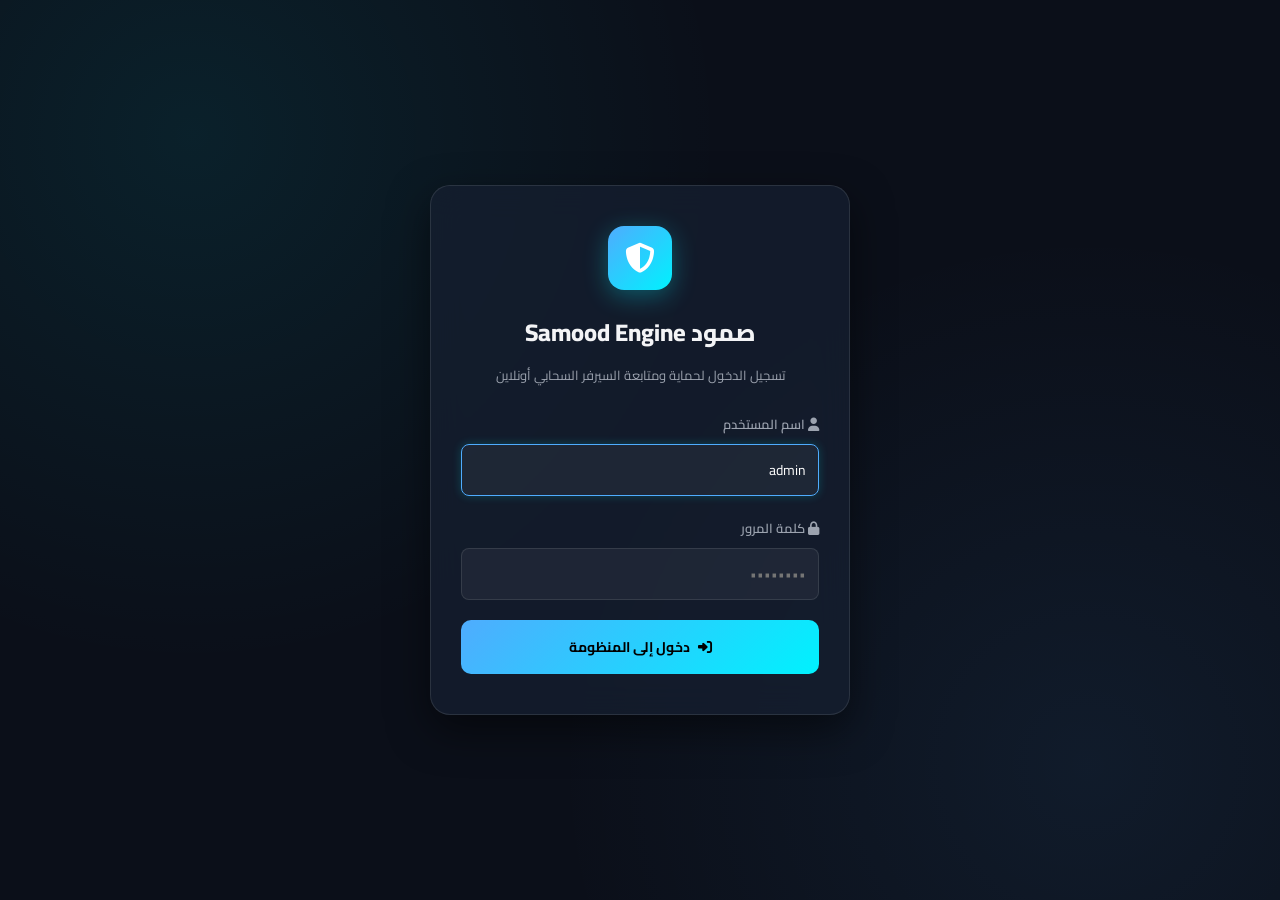
<file: static/login.html>
<!DOCTYPE html>
<html dir="rtl" lang="ar">
<head>
    <meta charset="UTF-8">
    <meta name="viewport" content="width=device-width, initial-scale=1.0">
    <title>تسجيل الدخول | منظومة صمود للتواصل والتوظيف</title>
    <link rel="preconnect" href="https://fonts.googleapis.com">
    <link rel="preconnect" href="https://fonts.gstatic.com" crossorigin>
    <link href="https://fonts.googleapis.com/css2?family=Cairo:wght@400;600;700;800&display=swap" rel="stylesheet">
    <link rel="stylesheet" href="https://cdnjs.cloudflare.com/ajax/libs/font-awesome/6.4.0/css/all.min.css">
    <link rel="stylesheet" href="style.css">
    <style>
        body {
            justify-content: center;
            align-items: center;
        }
        .login-card {
            width: 100%;
            max-width: 420px;
            background: var(--bg-card);
            backdrop-filter: var(--glass-blur);
            border: 1px solid var(--border-color);
            border-radius: 20px;
            padding: 40px 30px;
            box-shadow: 0 15px 40px rgba(0, 0, 0, 0.5);
            text-align: center;
        }
        .login-logo {
            width: 64px;
            height: 64px;
            background: linear-gradient(135deg, var(--accent-cyan), var(--accent-blue));
            border-radius: 16px;
            display: flex;
            align-items: center;
            justify-content: center;
            font-size: 30px;
            color: #fff;
            margin: 0 auto 20px;
            box-shadow: 0 6px 25px rgba(0, 242, 254, 0.3);
        }
        .login-card h2 {
            font-size: 24px;
            font-weight: 800;
            margin-bottom: 8px;
        }
        .login-card p {
            font-size: 13px;
            color: var(--text-muted);
            margin-bottom: 25px;
        }
        .form-group {
            margin-bottom: 20px;
            text-align: right;
        }
        .error-msg {
            background: rgba(239, 68, 68, 0.15);
            border: 1px solid var(--accent-red);
            color: var(--accent-red);
            padding: 10px;
            border-radius: 8px;
            font-size: 13px;
            margin-bottom: 20px;
            display: none;
        }
    </style>
</head>
<body>
    <div class="login-card">
        <div class="login-logo"><i class="fa-solid fa-shield-halved"></i></div>
        <h2>صمود <span>Samood Engine</span></h2>
        <p>تسجيل الدخول لحماية ومتابعة السيرفر السحابي أونلاين</p>

        <div class="error-msg" id="login-error"></div>

        <form id="login-form">
            <div class="form-group">
                <label><i class="fa-solid fa-user"></i> اسم المستخدم</label>
                <input type="text" id="username" value="admin" required autofocus>
            </div>
            <div class="form-group">
                <label><i class="fa-solid fa-lock"></i> كلمة المرور</label>
                <input type="password" id="password" placeholder="••••••••" required>
            </div>
            <button type="submit" class="btn btn-primary" style="width: 100%; justify-content: center; padding: 14px;">
                <i class="fa-solid fa-right-to-bracket"></i> دخول إلى المنظومة
            </button>
        </form>
    </div>

    <script>
        document.getElementById("login-form").addEventListener("submit", async (e) => {
            e.preventDefault();
            const errDiv = document.getElementById("login-error");
            errDiv.style.display = "none";

            const formData = new FormData();
            formData.append("username", document.getElementById("username").value);
            formData.append("password", document.getElementById("password").value);

            try {
                const res = await fetch("/api/login", {
                    method: "POST",
                    headers: { "Content-Type": "application/json" },
                    body: JSON.stringify({
                        username: document.getElementById("username").value,
                        password: document.getElementById("password").value
                    })
                });
                const data = await res.json();
                if (res.ok && data.success) {
                    // حفظ التوكن في الموقت المحلي والانتقال للوحة التحكم
                    document.cookie = `samood_session=${data.token}; path=/; max-age=604800`;
                    localStorage.setItem("samood_token", data.token);
                    window.location.href = "/index.html";
                } else {
                    errDiv.innerText = data.detail || "اسم المستخدم أو كلمة المرور غير صحيحة";
                    errDiv.style.display = "block";
                }
            } catch (err) {
                errDiv.innerText = "فشل الاتصال بالسيرفر: " + err;
                errDiv.style.display = "block";
            }
        });
    </script>
</body>
</html>
</file>
<file: static/style.css>
:root {
    --bg-dark: #0b0f19;
    --bg-card: rgba(22, 31, 49, 0.75);
    --border-color: rgba(255, 255, 255, 0.1);
    --accent-blue: #00f2fe;
    --accent-cyan: #4facfe;
    --accent-green: #10b981;
    --accent-red: #ef4444;
    --accent-orange: #f59e0b;
    --text-main: #f3f4f6;
    --text-muted: #9ca3af;
    --glass-blur: blur(16px);
}

* {
    box-sizing: border-box;
    margin: 0;
    padding: 0;
    font-family: 'Cairo', sans-serif;
}

body {
    background-color: var(--bg-dark);
    background-image: 
        radial-gradient(circle at 15% 15%, rgba(0, 242, 254, 0.08) 0%, transparent 40%),
        radial-gradient(circle at 85% 85%, rgba(79, 172, 254, 0.08) 0%, transparent 40%);
    color: var(--text-main);
    min-height: 100vh;
    display: flex;
    flex-direction: column;
}

/* Custom Select Dropdown Dark Glassmorphism Styling */
select option {
    background-color: #0f172a !important;
    color: #f8fafc !important;
    padding: 12px !important;
    font-size: 14px !important;
}

select option:hover, select option:focus, select option:active, select option:checked {
    background-color: #1e293b !important;
    color: var(--accent-cyan) !important;
}

/* Custom Ultra-Premium Glowing Scrollbars */
::-webkit-scrollbar {
    width: 8px;
    height: 8px;
}

::-webkit-scrollbar-track {
    background: rgba(11, 15, 25, 0.8);
    border-radius: 4px;
}

::-webkit-scrollbar-thumb {
    background: linear-gradient(180deg, var(--accent-cyan), var(--accent-blue));
    border-radius: 4px;
    box-shadow: 0 0 10px rgba(0, 242, 254, 0.5);
}

::-webkit-scrollbar-thumb:hover {
    background: var(--accent-blue);
}

/* Modal Overlay Styling */
.modal-overlay {
    position: fixed;
    top: 0;
    left: 0;
    right: 0;
    bottom: 0;
    background: rgba(0, 0, 0, 0.8);
    backdrop-filter: blur(8px);
    z-index: 9999;
    display: flex;
    align-items: center;
    justify-content: center;
}

.modal-overlay.hidden {
    display: none !important;
}

/* Header */
.app-header {
    background: rgba(15, 23, 42, 0.8);
    backdrop-filter: var(--glass-blur);
    border-bottom: 1px solid var(--border-color);
    padding: 15px 30px;
    position: sticky;
    top: 0;
    z-index: 100;
}

.header-container {
    display: flex;
    justify-content: space-between;
    align-items: center;
}

.logo-area {
    display: flex;
    align-items: center;
    gap: 15px;
}

.logo-icon {
    width: 48px;
    height: 48px;
    background: linear-gradient(135deg, var(--accent-cyan), var(--accent-blue));
    border-radius: 12px;
    display: flex;
    align-items: center;
    justify-content: center;
    font-size: 24px;
    color: #fff;
    box-shadow: 0 4px 20px rgba(0, 242, 254, 0.3);
}

.logo-text h1 {
    font-size: 22px;
    font-weight: 800;
}

.logo-text h1 span {
    font-size: 14px;
    color: var(--accent-cyan);
    font-weight: 600;
}

.logo-text p {
    font-size: 12px;
    color: var(--text-muted);
}

.system-status-pill {
    display: flex;
    align-items: center;
    gap: 10px;
    background: rgba(255, 255, 255, 0.05);
    padding: 8px 18px;
    border-radius: 30px;
    border: 1px solid var(--border-color);
    font-size: 14px;
}

.status-dot {
    width: 10px;
    height: 10px;
    border-radius: 50%;
    background-color: var(--accent-orange);
    box-shadow: 0 0 10px var(--accent-orange);
}

.status-dot.active {
    background-color: var(--accent-green);
    box-shadow: 0 0 10px var(--accent-green);
}

/* Layout */
.main-layout {
    display: flex;
    flex: 1;
}

.sidebar {
    width: 260px;
    background: rgba(15, 23, 42, 0.6);
    backdrop-filter: var(--glass-blur);
    border-left: 1px solid var(--border-color);
    padding: 20px 15px;
    display: flex;
    flex-direction: column;
    gap: 8px;
}

.nav-btn {
    background: transparent;
    border: none;
    color: var(--text-muted);
    padding: 14px 18px;
    border-radius: 10px;
    text-align: right;
    font-size: 15px;
    font-weight: 600;
    cursor: pointer;
    display: flex;
    align-items: center;
    gap: 12px;
    transition: all 0.3s ease;
}

.nav-btn:hover {
    background: rgba(255, 255, 255, 0.05);
    color: var(--text-main);
}

.nav-btn.active {
    background: linear-gradient(135deg, rgba(79, 172, 254, 0.2), rgba(0, 242, 254, 0.2));
    border: 1px solid var(--accent-cyan);
    color: var(--accent-blue);
}

.content-area {
    flex: 1;
    padding: 30px;
    overflow-y: auto;
}

.tab-content {
    display: none;
}

.tab-content.active {
    display: block;
}

/* Panels & Cards */
.panel {
    background: var(--bg-card);
    backdrop-filter: var(--glass-blur);
    border: 1px solid var(--border-color);
    border-radius: 16px;
    padding: 24px;
    box-shadow: 0 8px 32px 0 rgba(0, 0, 0, 0.3);
}

.panel-header {
    display: flex;
    justify-content: space-between;
    align-items: center;
    margin-bottom: 20px;
}

.panel-header h2 {
    font-size: 18px;
    font-weight: 700;
    display: flex;
    align-items: center;
    gap: 10px;
}

.stats-grid {
    display: grid;
    grid-template-columns: repeat(auto-fit, minmax(220px, 1fr));
    gap: 20px;
    margin-bottom: 25px;
}

.stat-card {
    background: var(--bg-card);
    border: 1px solid var(--border-color);
    border-radius: 14px;
    padding: 20px;
    display: flex;
    align-items: center;
    gap: 18px;
}

.stat-icon {
    width: 50px;
    height: 50px;
    border-radius: 12px;
    display: flex;
    align-items: center;
    justify-content: center;
    font-size: 22px;
}

.stat-card.blue .stat-icon { background: rgba(79, 172, 254, 0.2); color: var(--accent-cyan); }
.stat-card.red .stat-icon { background: rgba(239, 68, 68, 0.2); color: var(--accent-red); }
.stat-card.orange .stat-icon { background: rgba(245, 158, 11, 0.2); color: var(--accent-orange); }
.stat-card.green .stat-icon { background: rgba(16, 185, 129, 0.2); color: var(--accent-green); }

.stat-info h3 {
    font-size: 26px;
    font-weight: 800;
}

.stat-info p {
    font-size: 13px;
    color: var(--text-muted);
}

/* Controls & Buttons */
.btn {
    padding: 10px 20px;
    border-radius: 10px;
    border: none;
    font-size: 14px;
    font-weight: 700;
    cursor: pointer;
    display: inline-flex;
    align-items: center;
    gap: 8px;
    transition: all 0.2s ease;
}

.btn-primary { background: linear-gradient(135deg, var(--accent-cyan), var(--accent-blue)); color: #000; }
.btn-warning { background: var(--accent-orange); color: #000; }
.btn-danger { background: var(--accent-red); color: #fff; }
.btn-success { background: var(--accent-green); color: #fff; }
.btn-outline { background: transparent; border: 1px solid var(--border-color); color: var(--text-main); }
.btn-sm { padding: 6px 12px; font-size: 12px; }

.btn:hover {
    transform: translateY(-2px);
    box-shadow: 0 4px 15px rgba(0, 242, 254, 0.3);
}

/* Progress Box */
.progress-box {
    margin-top: 15px;
}

.progress-info {
    display: flex;
    justify-content: space-between;
    margin-bottom: 8px;
    font-size: 14px;
}

.pulse-text {
    color: var(--accent-cyan);
    animation: pulse 2s infinite;
}

@keyframes pulse {
    0%, 100% { opacity: 1; }
    50% { opacity: 0.5; }
}

.progress-bar-bg {
    height: 12px;
    background: rgba(255, 255, 255, 0.08);
    border-radius: 6px;
    overflow: hidden;
}

.progress-bar-fill {
    height: 100%;
    background: linear-gradient(90deg, var(--accent-cyan), var(--accent-blue));
    width: 0%;
    transition: width 0.4s ease;
}

/* Terminal Logs */
.terminal-panel {
    margin-top: 25px;
}

.terminal-body {
    background: #050811;
    border: 1px solid rgba(255, 255, 255, 0.05);
    border-radius: 10px;
    padding: 15px;
    height: 250px;
    overflow-y: auto;
    font-family: 'Consolas', 'Courier New', monospace;
    font-size: 13px;
    line-height: 1.8;
}

.log-line { margin-bottom: 4px; }
.log-line.system { color: var(--accent-cyan); }
.log-line.success { color: var(--accent-green); }
.log-line.error { color: var(--accent-red); }

/* Forms & Inputs */
.grid-form {
    display: grid;
    grid-template-columns: repeat(auto-fit, minmax(240px, 1fr));
    gap: 20px;
}

.form-group {
    display: flex;
    flex-direction: column;
    gap: 8px;
}

.form-group.full-width {
    grid-column: 1 / -1;
}

.form-group label {
    font-size: 13px;
    color: var(--text-muted);
    font-weight: 600;
}

input, select, textarea {
    background: rgba(255, 255, 255, 0.05);
    border: 1px solid var(--border-color);
    border-radius: 8px;
    padding: 12px;
    color: #fff;
    font-size: 14px;
    outline: none;
}

input:focus, select:focus, textarea:focus {
    border-color: var(--accent-cyan);
    box-shadow: 0 0 10px rgba(0, 242, 254, 0.2);
}

/* Status Pill */
.status-pill {
    display: inline-block;
    padding: 6px 14px;
    border-radius: 20px;
    font-size: 12px;
    font-weight: bold;
}
.status-pill.green {
    background: rgba(16, 185, 129, 0.2);
    color: var(--accent-green);
    border: 1px solid var(--accent-green);
}
.status-pill.red {
    background: rgba(239, 68, 68, 0.2);
    color: var(--accent-red);
    border: 1px solid var(--accent-red);
}

/* Dropzone */
.dropzone {
    border: 2px dashed var(--accent-cyan);
    border-radius: 16px;
    padding: 50px;
    text-align: center;
    cursor: pointer;
    background: rgba(0, 242, 254, 0.02);
    transition: all 0.3s ease;
}

.dropzone:hover {
    background: rgba(0, 242, 254, 0.08);
}

.drop-icon {
    font-size: 48px;
    color: var(--accent-cyan);
    margin-bottom: 15px;
}

/* Tables */
.table-responsive { overflow-x: auto; }

.data-table {
    width: 100%;
    border-collapse: collapse;
    margin-top: 15px;
}

.data-table th, .data-table td {
    padding: 12px 15px;
    text-align: right;
    border-bottom: 1px solid var(--border-color);
}

.data-table th {
    background: rgba(255, 255, 255, 0.03);
    color: var(--text-muted);
    font-size: 13px;
}

.data-table td { font-size: 14px; }

.mt-10 { margin-top: 10px; }
.mt-20 { margin-top: 20px; }
.mb-20 { margin-bottom: 20px; }
.hidden { display: none !important; }
.text-center { text-align: center; }

.variables-bar, .presets-bar {
    display: flex;
    gap: 10px;
    align-items: center;
    margin-bottom: 15px;
}

.btn-tag {
    background: rgba(255, 255, 255, 0.08);
    border: 1px solid var(--border-color);
    color: var(--accent-cyan);
    padding: 4px 10px;
    border-radius: 6px;
    font-size: 12px;
    cursor: pointer;
}

/* Switch Toggle Buttons */
.switch-toggle {
    position: relative;
    display: inline-block;
    width: 48px;
    height: 24px;
}
.switch-toggle input {
    opacity: 0;
    width: 0;
    height: 0;
}
.slider {
    position: absolute;
    cursor: pointer;
    top: 0; left: 0; right: 0; bottom: 0;
    background-color: #334155;
    transition: .3s;
    border-radius: 34px;
    border: 1px solid rgba(255,255,255,0.1);
}
.slider:before {
    position: absolute;
    content: "";
    height: 16px;
    width: 16px;
    left: 4px;
    bottom: 3px;
    background-color: white;
    transition: .3s;
    border-radius: 50%;
}
input:checked + .slider {
    background: linear-gradient(135deg, #10b981, #059669);
    box-shadow: 0 0 10px rgba(16, 185, 129, 0.4);
}
input:checked + .slider:before {
    transform: translateX(23px);
}
</file>
